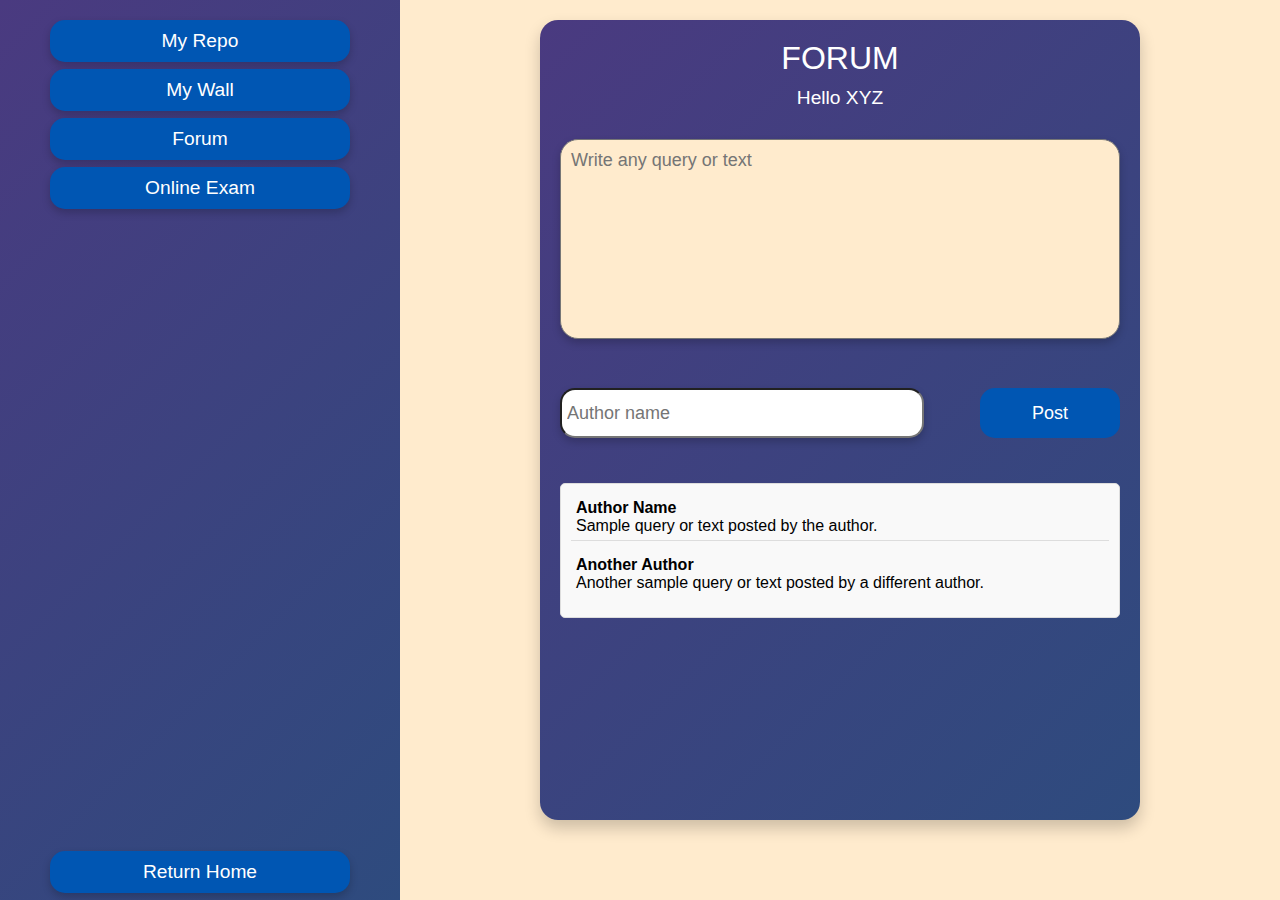
<file: forum.html>
<!DOCTYPE html>
<html lang="en">
  <head>
    <meta charset="UTF-8" />
    <meta name="viewport" content="width=device-width, initial-scale=1.0" />
    <title>Forum Page</title>
    <link rel="stylesheet" href="forum.css" />
  </head>
  <body>
    <!-- Sidebar -->
    <div class="sidebar">
      <div class="links">
        <a href="repo.html">My Repo</a>
        <a href="mywall.html">My Wall</a>
        <a href="forum.html">Forum</a>
        <a href="online.html">Online Exam</a>
      </div>
      <div class="return">
        <a href="index.html">Return Home</a>
      </div>
    </div>

    <!-- Main Content -->
    <div class="content">
      <div
        class="forum-box"
        style="background: linear-gradient(135deg, #4a3a80, #2e4b7e)"
      >
        <!-- Forum Header -->
        <div class="forum-header">FORUM</div>
        <!-- Greeting -->
        <div class="greeting">Hello XYZ</div>
        <!-- Query input box -->
        <textarea
          class="query-box"
          placeholder="Write any query or text"
        ></textarea>
        <!-- Author and Post Button Section -->
        <div class="author-section">
          <input type="text" class="author-input" placeholder="Author name" />
          <button class="post-btn">Post</button>
        </div>
        <!-- Post Display Box (for static display of posted queries) -->
        <div class="post-display">
          <div class="post-item">
            <div class="post-author">Author Name</div>
            <div class="post-content">
              Sample query or text posted by the author.
            </div>
          </div>
          <div class="post-item">
            <div class="post-author">Another Author</div>
            <div class="post-content">
              Another sample query or text posted by a different author.
            </div>
          </div>
          <!-- Add more post items as needed for display -->
        </div>
      </div>
    </div>
  </body>
</html>
</file>
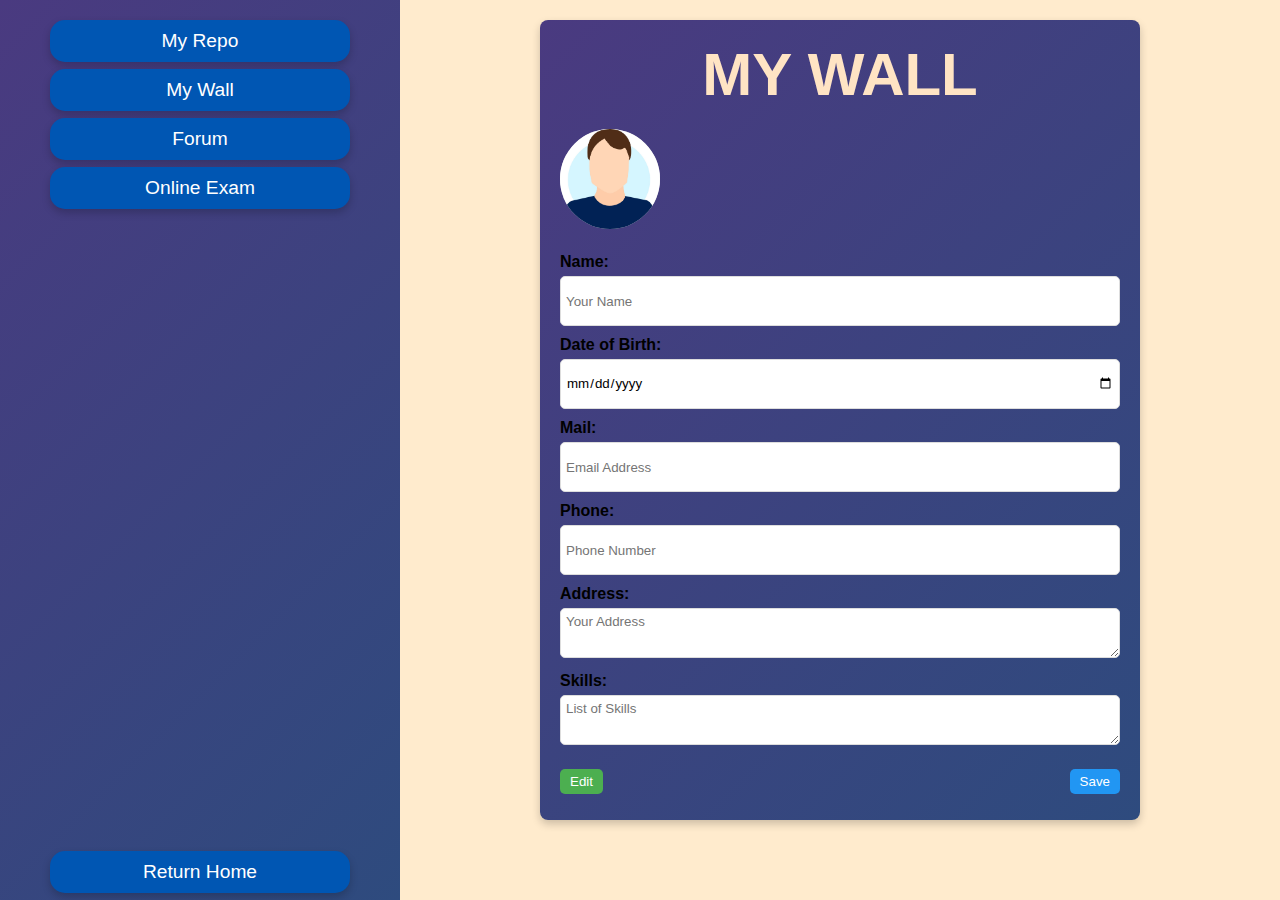
<file: mywall.html>
<!DOCTYPE html>
<html lang="en">
<head>
    <meta charset="UTF-8">
    <meta name="viewport" content="width=device-width, initial-scale=1.0">
    <title>My Wall</title>
    <link rel="stylesheet" href="mywall.css">
</head>
<body>

    <!-- Sidebar -->
    <div class="sidebar">
      <div class="links">
        <a href="repo.html">My Repo</a>
        <a href="mywall.html">My Wall</a>
        <a href="forum.html">Forum</a>
        <a href="online.html">Online Exam</a>
      </div>
      <div class="return">
        <a href="index.html">Return Home</a>
      </div>
    </div>

    <!-- Main Content -->
    <div class="content">
        <div class="my-wall-box">
            <!-- My Wall Header -->
            <div class="my-wall-header">MY WALL</div>

            <!-- User Info Section -->
            <div class="user-info">
                <!-- Photo -->
                <div class=""><img src="my.jpg" alt=""b class="user-photo"></div>

                <!-- Name -->
                <label for="name">Name:</label>
                <input type="text" id="name" placeholder="Your Name" >

                <!-- DOB -->
                <label for="dob">Date of Birth:</label>
                <input type="date" id="dob" >

                <!-- Gender -->
            
                <!-- Mail -->
                <label for="mail">Mail:</label>
                <input type="email" id="mail" placeholder="Email Address" >

                <!-- Phone -->
                <label for="phone">Phone:</label>
                <input type="tel" id="phone" placeholder="Phone Number" >

                <!-- Address -->
                <label for="address">Address:</label>
                <textarea id="address" rows="2" placeholder="Your Address" ></textarea>

                <!-- Skills -->
                <label for="skills">Skills:</label>
                <textarea id="skills" rows="2" placeholder="List of Skills"></textarea>

                <!-- Contribution -->
               
            </div>

            <!-- Buttons -->
            <div class="button-group">
                <button class="edit-btn" onclick="toggleEdit(true)">Edit</button>
                <button class="save-btn" onclick="toggleEdit(false)" disabled>Save</button>
            </div>
        </div>
    </div>

</body>
</html>
</file>
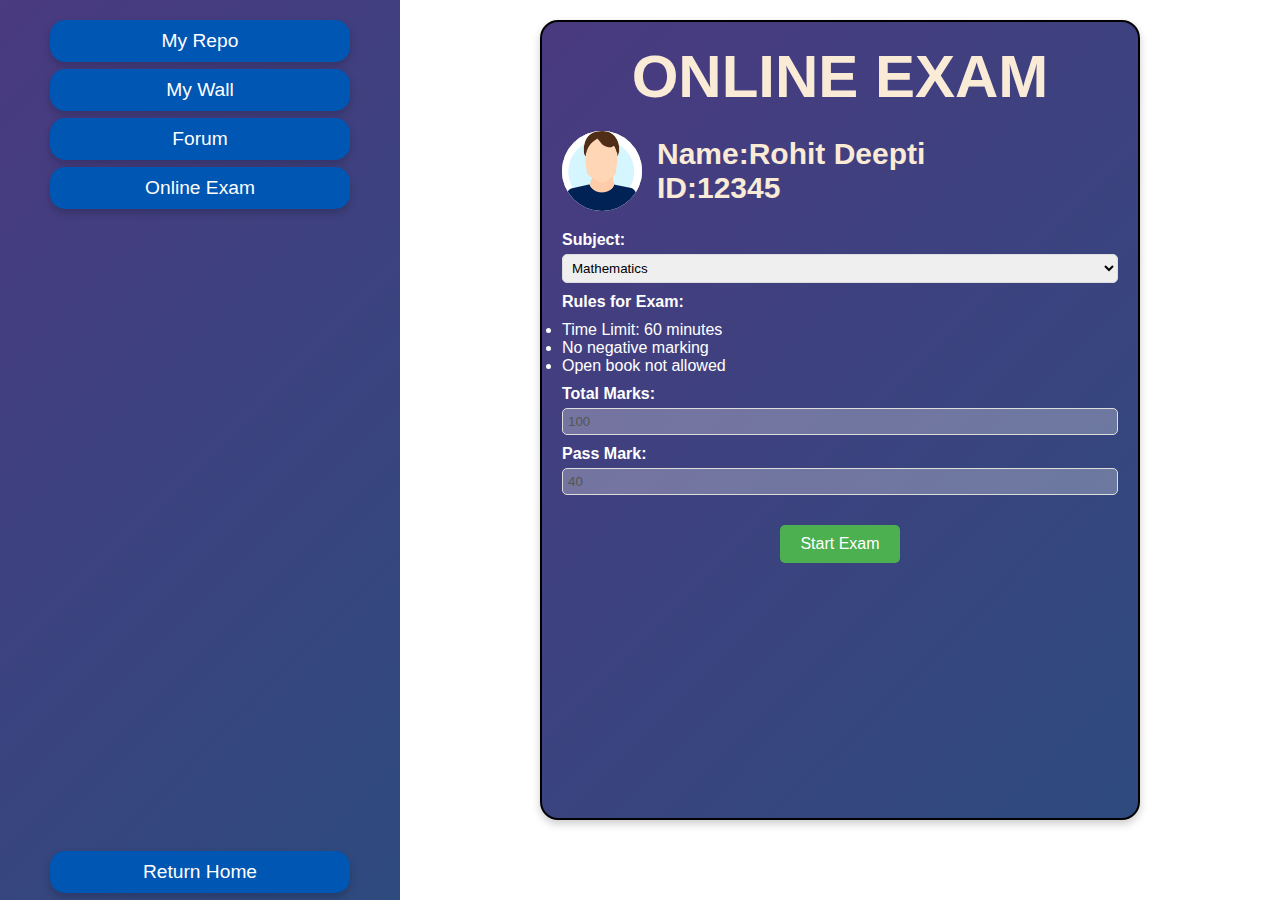
<file: online.html>
<!DOCTYPE html>
<html lang="en">
<head>
    <meta charset="UTF-8">
    <meta name="viewport" content="width=device-width, initial-scale=1.0">
    <title>Online Exam</title>
    <link rel="stylesheet" href="online.css">
</head>
<body>

    <!-- Sidebar -->
    <div class="sidebar">
        <div class="links">
          <a href="repo.html">My Repo</a>
          <a href="mywall.html">My Wall</a>
          <a href="forum.html">Forum</a>
          <a href="online.html">Online Exam</a>
        </div>
        <div class="return">
          <a href="index.html">Return Home</a>
        </div>
      </div>

    <!-- Main Content -->
    <div class="content">
        <div class="online-exam-box">
            <!-- Online Exam Header -->
            <div class="online-exam-header">ONLINE EXAM</div>

            <!-- Student Info Section -->
            <div class="student-info">
                <div class="student-photo"><img src="my.jpg" class="student-photo" alt=""></div>
                <div class="student-details">
                    <label>Name:Rohit Deepti</label>
                    <div></div>
                    <label>ID:12345</label>
                    <div></div>
                </div>
            </div>

            <!-- Exam Details Section -->
            <div class="exam-details">
                <label for="subject">Subject:</label>
                <select id="subject">
                    <option value="math">Mathematics</option>
                    <option value="science">Science</option>
                    <option value="history">History</option>
                </select>

                <label>Rules for Exam:</label>
                <div class="rules">
                    <ul>
                        <li>Time Limit: 60 minutes</li>
                        <li>No negative marking</li>
                        <li>Open book not allowed</li>
                    </ul>
                </div>

                <label>Total Marks:</label>
                <input type="text" value="100" disabled>

                <label>Pass Mark:</label>
                <input type="text" value="40" disabled>
            </div>

            <!-- Start Exam Button -->
            <button class="start-exam-btn">Start Exam</button>
        </div>
    </div>

</body>
</html>
</file>
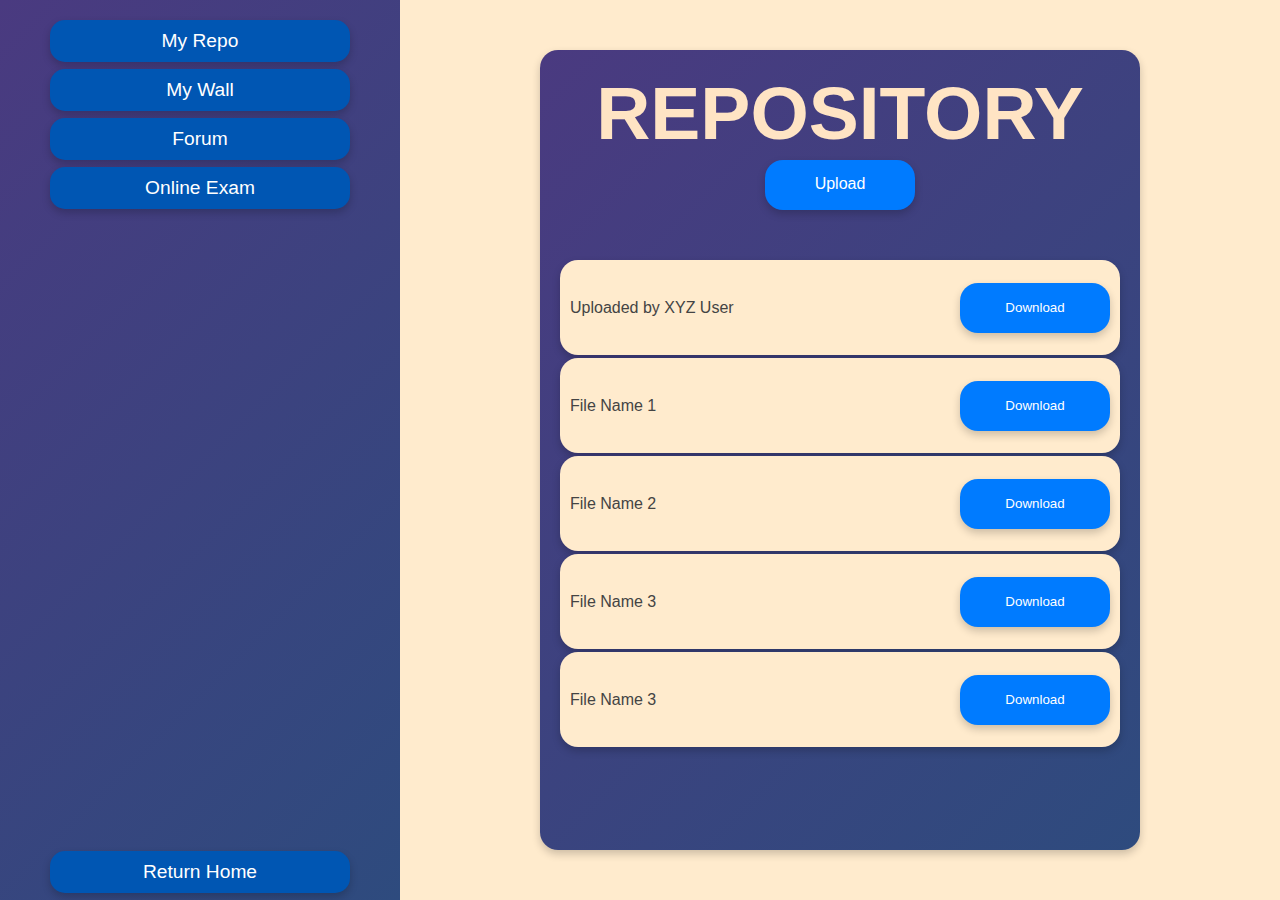
<file: repo.html>
<!DOCTYPE html>
<html lang="en">
<head>
    <meta charset="UTF-8">
    <meta name="viewport" content="width=device-width, initial-scale=1.0">
    <title>File Upload Page</title>
    <link rel="stylesheet" href="repo.css">
</head>
<body>

    <!-- Sidebar -->
    <div class="sidebar">
        <div class="links">
          <a href="repo.html">My Repo</a>
          <a href="mywall.html">My Wall</a>
          <a href="forum.html">Forum</a>
          <a href="online.html">Online Exam</a>
        </div>
        <div class="return">
          <a href="index.html">Return Home</a>
        </div>
      </div>

    <!-- Main Content -->
    <div class="content" >
        <div class="upload-box">
            <h2 style="color: bisque;margin-bottom: 4px; font-size: 75px;">REPOSITORY</h2>
            <!-- Hidden file input and label styled as a button -->
            <input type="file" id="fileInput" class="file-input">
            <label for="fileInput" class="upload-label">Upload</label>
            
            <!-- Placeholder for file list -->
            <div class="file-list">
                <div class="file-list-item">
                    <span>Uploaded by XYZ User</span>
                    <button>Download</button>
                </div>
                <div class="file-list-item">
                    <span >File Name 1</span>
                    <button>Download</button>
                </div>
                <div class="file-list-item">
                    <span>File Name 2</span>
                    <button>Download</button>
                </div>
                <div class="file-list-item">
                    <span>File Name 3</span>
                    <button>Download</button>
                </div>
                <div class="file-list-item">
                    <span>File Name 3</span>
                    <button>Download</button>
                </div>
               
                <!-- Add more file list items as needed -->
            </div>
        </div>
    </div>

</body>
</html>
</file>
<file: forum.css>
* {
  margin: 0;
  padding: 0;
  box-sizing: border-box;
  font-family: Arial, sans-serif;
}
body {
  display: flex;
  height: 100vh;
}
/* Sidebar styling */
.sidebar {
  width: 400px;
  background: linear-gradient(135deg, #4a3a80, #2e4b7e);
  color: #fff;
  padding-top: 20px;
  display: flex;
  flex-direction: column;
  align-items: center;
  justify-content: space-between;
}
.sidebar a {
  color: #fff;
  background-color: #0056b3;
  text-decoration: none;
  padding: 10px;
  width: 300px;
  text-align: center;
  display: block;
  font-size: larger;
  /* border:1px solid black; */
  border-radius: 15px;
  margin-bottom: 7px;
  box-shadow: 0px 4px 8px rgba(0, 0, 0, 0.2);
}
.sidebar a:hover {
  background-color: #444;
}
/* Main content area styling */
.content {
  flex: 1;
  padding: 20px;
  display: flex;
  justify-content: center;
  align-items: flex-start;
  background-color:blanchedalmond; 
}
/* Forum box styling */
.forum-box {
  width: 600px;
  height:800px;
  padding: 20px;
  /* border: 2px solid #000; */
  border-radius: 18px;
  text-align: center;
  box-shadow: 0px 8px 16px rgba(0, 0, 0, 0.2);
 
}
.forum-header {
  font-size: xx-large;
  font-weight: 900px;
  margin-bottom: 10px;
  color: #fff;
}
.greeting {
  margin-bottom: 20px;
  font-size: 1.2em;
  font-weight: 700px;
  color:#fff
}
.query-box {
  width: 100%;
  padding: 10px;
  margin: 10px 0;
  /* border: 1px solid #ddd; */
  border-radius: 18px;
  height: 200px;
  resize: none;
  font-size: large;
  background-color:blanchedalmond;  ;
  box-shadow: 0px 4px 8px rgba(0, 0, 0, 0.2);
}
.author-section {
  display: flex;
  align-items: center;
  justify-content: space-between;
  margin: 10px 0;
  height: 100px;
}
.author-input {
  width: 65%;
  height: 50px;
  padding: 5px;
  /* border: 1px solid #ddd; */
  box-shadow: 0px 4px 8px rgba(0, 0, 0, 0.2);
  border-radius: 15px;
  font-size: large;
}
.post-btn {
  padding: 5px 10px;
  border: none;
  height: 50px;
  width:25%;
  background-color: #0056b3;;
  color: #fff;
  cursor: pointer;
  border-radius: 15px;
  font-size: large;
}
/* Post display box styling */
.post-display {
  background-color: #f9f9f9;
  border: 1px solid #ddd;
  border-radius: 5px;
  padding: 10px;
  margin-top: 20px;
  text-align: left;
}
.post-item {
  margin-bottom: 10px;
  padding: 5px;
  border-bottom: 1px solid #ddd;
}
.post-item:last-child {
  border-bottom: none;
}
.post-author {
  font-weight: bold;
}
</file>
<file: mywall.css>
* {
  margin: 0;
  padding: 0;
  box-sizing: border-box;
  font-family: Arial, sans-serif;
}
body {
  display: flex;
  height: 100vh;
}
/* Sidebar styling */
.sidebar {
  width: 400px;
  background: linear-gradient(135deg, #4a3a80, #2e4b7e);
  color: #fff;
  padding-top: 20px;
  display: flex;
  flex-direction: column;
  align-items: center;
  justify-content: space-between;
}
.sidebar a {
  color: #fff;
  background-color: #0056b3;
  text-decoration: none;
  padding: 10px;
  width: 300px;
  text-align: center;
  display: block;
  font-size: larger;
  /* border:1px solid black; */
  border-radius: 15px;
  margin-bottom: 7px;
  box-shadow: 0px 4px 8px rgba(0, 0, 0, 0.2);
}
.sidebar a:hover {
  background-color: #444;
}
/* Main content area styling */
.content {
  flex: 1;
  padding: 20px;
  display: flex;
  justify-content: center;
  align-items: flex-start;
  background-color: blanchedalmond;
}
/* My Wall box styling */
.my-wall-box {
  width: 600px;
  height: 800px;
  padding: 20px;
  /* border: 2px solid #000; */
  border-radius: 8px;
  text-align: center;
  background: linear-gradient(135deg, #4a3a80, #2e4b7e);
  box-shadow: 0px 4px 8px rgba(0, 0, 0, 0.2);
}
.my-wall-header {
  font-size:60px;
  font-weight: bold;
  margin-bottom: 10px;
  color:bisque;

}
.user-info {
  text-align: left;
  margin-bottom: 20px;
}
.user-info label {
  display: block;
  font-weight: bold;
  margin-top: 10px;
}
.user-info input, .user-info textarea {
  width: 100%;
  padding: 5px;
  height:50px;
  margin-top: 5px;
  border: 1px solid #ddd;
  border-radius: 5px;
}
.user-photo {
  margin: 10px 0;
  width: 100px;
  height: 100px;
  border-radius: 50%;
  background-color: #ddd;
}
/* Buttons */
.button-group {
  display: flex;
  justify-content: space-between;
  margin-top: 20px;
}
.edit-btn, .save-btn {
  padding: 5px 10px;
  border: none;
  color: #fff;
  cursor: pointer;
  border-radius: 5px;
}
.edit-btn {
  background-color: #4CAF50;
}
.save-btn {
  background-color: #2196F3;
}
</file>
<file: online.css>
* {
  margin: 0;
  padding: 0;
  box-sizing: border-box;
  font-family: Arial, sans-serif;
}
body {
  display: flex;
  height: 100vh;
}
/* Sidebar styling */
.sidebar {
  width: 400px;
  background: linear-gradient(135deg, #4a3a80, #2e4b7e);
  color: #fff;
  padding-top: 20px;
  display: flex;
  flex-direction: column;
  align-items: center;
  justify-content: space-between;
}
.sidebar a {
  color: #fff;
  background-color: #0056b3;
  text-decoration: none;
  padding: 10px;
  width: 300px;
  text-align: center;
  display: block;
  font-size: larger;
  /* border:1px solid black; */
  border-radius: 15px;
  margin-bottom: 7px;
  box-shadow: 0px 4px 8px rgba(0, 0, 0, 0.2);
}
.sidebar a:hover {
  background-color: #444;
}
/* Main content area styling */
.content {
  flex: 1;
  padding: 20px;
  display: flex;
  justify-content: center;
  align-items: flex-start;
  width:600px;
  height:800px;
  
}
/* Online Exam box styling */
.online-exam-box {
  width: 600px;
  height: 800px;
  padding: 20px;
  border: 2px solid #000;
  border-radius: 18px;
  background: linear-gradient(135deg, #4a3a80, #2e4b7e);
  box-shadow: 0px 4px 8px rgba(0, 0, 0, 0.2);
  text-align: center;
  color: #fff;
}
.online-exam-header {
  font-size: 60px;
  font-weight: bold;
  margin-bottom: 20px;
  color:antiquewhite;

}
/* Student Info Section */
.student-info {
  display: flex;
  align-items: center;
  margin-bottom: 20px;
  color:antiquewhite;
  font-size:30px;
}
.student-photo {
  width: 80px;
  height: 80px;
  border-radius: 50%;
  background-color: #ddd;
  margin-right: 15px;
}
.student-details {
  text-align: left;
}
.student-details label {
  font-weight: bold;
  color:antiquewhite
}
/* Exam Details Section */
.exam-details {
  text-align: left;
  margin-bottom: 20px;
  margin-top: 20px;
}
.exam-details label {
  font-weight: bold;
  display: block;
  margin-top: 10px;
}
.exam-details select, .exam-details input {
  width: 100%;
  padding: 5px;
  margin-top: 5px;
  border: 1px solid #ddd;
  border-radius: 5px;
}
.rules {
  margin-top: 10px;
}
/* Start Exam Button */
.start-exam-btn {
  padding: 10px 20px;
  background-color: #4CAF50;
  color: #fff;
  border: none;
  border-radius: 5px;
  cursor: pointer;
  font-size: 1em;
  margin-top: 10px;
}
</file>
<file: repo.css>
* {
  margin: 0;
  padding: 0;
  box-sizing: border-box;
  font-family: Arial, sans-serif;
}
body {
  display: flex;
  height: 100vh;
}
/* Sidebar styling */
.sidebar {
  width: 400px;
  background: linear-gradient(135deg, #4a3a80, #2e4b7e);
  color: #fff;
  padding-top: 20px;
  display: flex;
  flex-direction: column;
  align-items: center;
  justify-content: space-between;
}
.sidebar a {
  color: #fff;
  background-color: #0056b3;
  text-decoration: none;
  padding: 10px;
  width: 300px;
  text-align: center;
  display: block;
  font-size: larger;
  /* border:1px solid black; */
  border-radius: 15px;
  margin-bottom: 7px;
  box-shadow: 0px 4px 8px rgba(0, 0, 0, 0.2);
}
.sidebar a:hover {
  background-color: #444;
}
/* Main content area styling */
.content {
  flex: 1;
  padding: 20px;
  display: flex;
  justify-content: center;
  align-items: center;
 background-color:  blanchedalmond;
  /* background-color: (135deg, #845ec2, #4a74d2); */
  /* height: 700px; */
  
  /* border: 2px solid #000; */
  /* width: 500px; */

}
/* Upload box styling */
.upload-box {
  width: 600px;
  padding: 20px;
  height:800px ;
  /* border: 2px solid #000; */
  border-radius: 18px;
  text-align: center;
  position: relative;
  background: linear-gradient(135deg, #4a3a80, #2e4b7e);
  box-shadow: 0px 4px 8px rgba(0, 0, 0, 0.2);
  /* display: flex; */
}
/* Hidden file input */
.file-input {
  display: none;
}
/* Label styled as a button */
.upload-label {
  padding: 15px;
  border: none;
  background-color: #007bff;
  color: #fff;
  cursor: pointer;
  width: 150px;
  height:50px ;
  border-radius: 18px;
  box-shadow: 0px 4px 8px rgba(0, 0, 0, 0.2);
  color: #fff;
  text-align: center;
  display: inline-block;
  cursor: pointer;
 
}

.upload-label:hover {
  background-color: #0056b3;
}
.file-list {
  margin-top: 50px;
  text-align: left;
  /* border: 2px solid black; */
  height: 600px;
}
.file-list-item {
  display: flex;
  color:#444;
  justify-content:space-between;
  padding: 10px;
  align-items: center;
  /* border-bottom: 1px solid #ddd; */
  height: 95px;
  margin-bottom: 3px;
  border-radius: 18px;
  background-color:blanchedalmond;
  box-shadow: 0px 4px 8px rgba(0, 0, 0, 0.2);
 
}

.file-list-item span{
  text-align: center;
}
.file-list-item button {
  padding: 5px;
  border: none;
  background-color: #007bff;
  color: #fff;
  cursor: pointer;
  width: 150px;
  height:50px ;
  border-radius: 18px;
  box-shadow: 0px 4px 8px rgba(0, 0, 0, 0.2);
}
.file-list-item button:hover {
  background-color: #0056b3;
}
</file>
